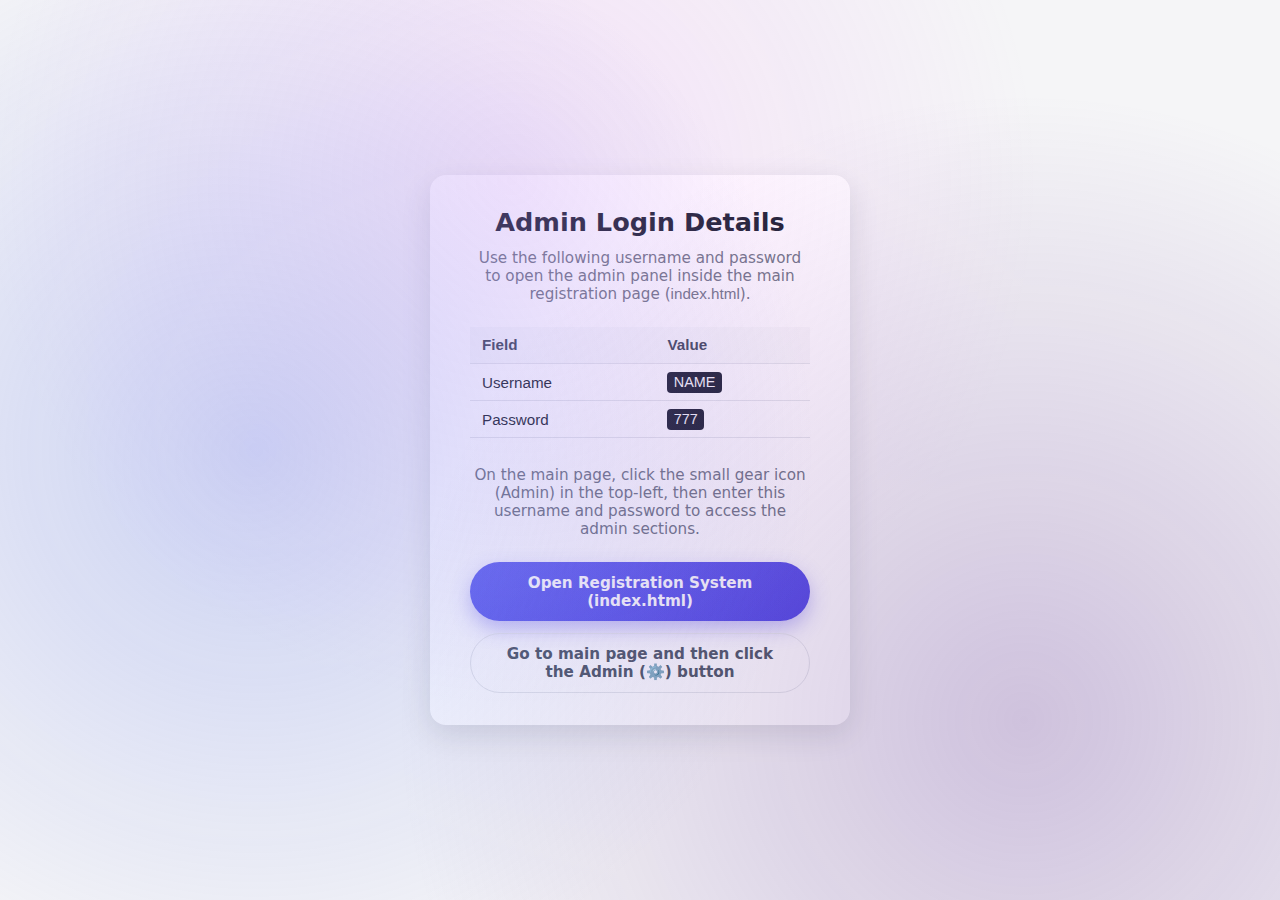
<file: admin.html>
<!DOCTYPE html>
<html lang="en">
<head>
  <meta charset="UTF-8">
  <meta name="viewport" content="width=device-width, initial-scale=1.0">
  <title>Admin Access Info</title>
  <link rel="stylesheet" href="styles.css" type="text/css">
  <style>
    body {
      font-family: system-ui, -apple-system, BlinkMacSystemFont, "Segoe UI", sans-serif;
      background: #f5f5f7;
      margin: 0;
      padding: 0;
      display: flex;
      align-items: center;
      justify-content: center;
      min-height: 100vh;
    }
    .admin-info-card {
      background: #ffffff;
      border-radius: 16px;
      box-shadow: 0 10px 30px rgba(15, 23, 42, 0.12);
      padding: 2rem 2.5rem;
      max-width: 420px;
      width: 100%;
      text-align: center;
    }
    .admin-info-card h1 {
      margin: 0 0 0.75rem;
      font-size: 1.6rem;
      color: #111827;
    }
    .admin-info-card p {
      margin: 0 0 1.5rem;
      color: #6b7280;
      font-size: 0.95rem;
    }
    .credentials-table {
      width: 100%;
      border-collapse: collapse;
      margin-bottom: 1.75rem;
      font-size: 0.95rem;
    }
    .credentials-table th,
    .credentials-table td {
      padding: 0.6rem 0.75rem;
      border-bottom: 1px solid #e5e7eb;
      text-align: left;
    }
    .credentials-table th {
      background: #f9fafb;
      font-weight: 600;
      color: #374151;
    }
    .credentials-table td code {
      background: #111827;
      color: #f9fafb;
      padding: 0.15rem 0.4rem;
      border-radius: 4px;
      font-size: 0.9rem;
    }
    .note {
      font-size: 0.85rem;
      color: #9ca3af;
      margin-bottom: 1.75rem;
    }
    .actions {
      display: flex;
      flex-direction: column;
      gap: 0.75rem;
    }
    .btn-primary,
    .btn-secondary {
      display: inline-flex;
      align-items: center;
      justify-content: center;
      gap: 0.4rem;
      padding: 0.7rem 1.4rem;
      border-radius: 999px;
      border: none;
      cursor: pointer;
      font-weight: 600;
      font-size: 0.95rem;
      text-decoration: none;
      transition: transform 0.1s ease, box-shadow 0.1s ease, background 0.15s ease, color 0.15s ease;
    }
    .btn-primary {
      background: linear-gradient(135deg, #6366f1, #4f46e5);
      color: #ffffff;
      box-shadow: 0 8px 20px rgba(79, 70, 229, 0.35);
    }
    .btn-primary:hover {
      transform: translateY(-1px);
      box-shadow: 0 10px 24px rgba(79, 70, 229, 0.4);
    }
    .btn-secondary {
      background: transparent;
      color: #4b5563;
      border: 1px solid #e5e7eb;
    }
    .btn-secondary:hover {
      background: #f9fafb;
    }
    @media (max-width: 480px) {
      .admin-info-card {
        margin: 1rem;
        padding: 1.5rem 1.25rem;
      }
    }
  </style>
</head>
<body>
  <div class="admin-info-card">
    <h1>Admin Login Details</h1>
    <p>Use the following username and password to open the admin panel inside the main registration page (<code>index.html</code>).</p>

    <table class="credentials-table">
      <thead>
        <tr>
          <th>Field</th>
          <th>Value</th>
        </tr>
      </thead>
      <tbody>
        <tr>
          <td>Username</td>
          <td><code>NAME</code></td>
        </tr>
        <tr>
          <td>Password</td>
          <td><code>777</code></td>
        </tr>
      </tbody>
    </table>

    <p class="note">
      On the main page, click the small gear icon (Admin) in the top-left, then enter this username and password to access the admin sections.
    </p>

    <div class="actions">
      <a href="index.html" class="btn-primary">
        Open Registration System (index.html)
      </a>
      <a href="index.html#admin" class="btn-secondary">
        Go to main page and then click the Admin (⚙️) button
      </a>
    </div>
  </div>
</body>
</html>
</file>
<file: styles.css>
@charset "UTF-8";
    
    * {
      box-sizing: border-box;
      font-family: 'NRT Bold', 'NRT', 'Tahoma', 'Arial Unicode MS', 'Segoe UI', 'Arabic Typesetting', 'Traditional Arabic', 'Microsoft Sans Serif', Arial, sans-serif;
      -webkit-font-smoothing: antialiased;
      -moz-osx-font-smoothing: grayscale;
    }
    
    :root {
      --primary-color: #6366f1;
      --primary-dark: #4f46e5;
      --primary-light: #818cf8;
      --secondary-color: #8b5cf6;
      --success-color: #10b981;
      --danger-color: #ef4444;
      --warning-color: #f59e0b;
      --info-color: #3b82f6;
      --dark-color: #1f2937;
      --light-color: #f9fafb;
      --border-color: #e5e7eb;
      --text-primary: #111827;
      --text-secondary: #6b7280;
      --shadow-sm: 0 1px 2px 0 rgba(0, 0, 0, 0.05);
      --shadow-md: 0 4px 6px -1px rgba(0, 0, 0, 0.1), 0 2px 4px -1px rgba(0, 0, 0, 0.06);
      --shadow-lg: 0 10px 15px -3px rgba(0, 0, 0, 0.1), 0 4px 6px -2px rgba(0, 0, 0, 0.05);
      --shadow-xl: 0 20px 25px -5px rgba(0, 0, 0, 0.1), 0 10px 10px -5px rgba(0, 0, 0, 0.04);
      --gradient-primary: linear-gradient(135deg, #667eea 0%, #764ba2 100%);
      --gradient-success: linear-gradient(135deg, #667eea 0%, #764ba2 100%);
    }
    
    body {
      font-family: 'NRT Bold', 'NRT', 'Tahoma', 'Arial Unicode MS', 'Segoe UI', 'Arabic Typesetting', 'Traditional Arabic', 'Microsoft Sans Serif', Arial, sans-serif;
      margin: 0;
      padding: 0;
      background: linear-gradient(135deg, #667eea 0%, #764ba2 50%, #f093fb 100%);
      background-size: 200% 200%;
      animation: gradientShift 15s ease infinite;
      background-attachment: fixed;
      min-height: 100vh;
      color: var(--text-primary);
      -webkit-font-smoothing: antialiased;
      -moz-osx-font-smoothing: grayscale;
      position: relative;
      overflow-x: hidden;
      font-feature-settings: "kern" 1;
      text-rendering: optimizeLegibility;
      font-variant-ligatures: normal;
      font-kerning: normal;
    }
    body::before {
      content: '';
      position: fixed;
      top: 0;
      left: 0;
      width: 100%;
      height: 100%;
      background: 
        radial-gradient(circle at 20% 50%, rgba(102, 126, 234, 0.3) 0%, transparent 50%),
        radial-gradient(circle at 80% 80%, rgba(118, 75, 162, 0.3) 0%, transparent 50%),
        radial-gradient(circle at 40% 20%, rgba(240, 147, 251, 0.2) 0%, transparent 50%);
      pointer-events: none;
      z-index: 0;
    }
    @keyframes gradientShift {
      0% { background-position: 0% 50%; }
      50% { background-position: 100% 50%; }
      100% { background-position: 0% 50%; }
    }
    body[dir="rtl"] {
      font-family: 'NRT Bold', 'NRT', 'Tahoma', 'Arial Unicode MS', 'Segoe UI', 'Arabic Typesetting', 'Traditional Arabic', 'Microsoft Sans Serif', Arial, sans-serif;
      font-feature-settings: "kern" 1;
      text-rendering: optimizeLegibility;
      direction: rtl;
      unicode-bidi: embed;
      font-variant-ligatures: normal;
      font-kerning: normal;
    }
    
    /* Ensure proper rendering for Arabic and Kurdish text */
    [lang="ar"], [lang="ku"], html[lang="ar"], html[lang="ku"] {
      font-family: 'NRT Bold', 'NRT', 'Tahoma', 'Arial Unicode MS', 'Segoe UI', 'Arabic Typesetting', 'Traditional Arabic', 'Microsoft Sans Serif', Arial, sans-serif;
      font-feature-settings: "kern" 1;
      text-rendering: optimizeLegibility;
      font-variant-ligatures: normal;
      font-kerning: normal;
      -webkit-font-smoothing: antialiased;
      -moz-osx-font-smoothing: grayscale;
      direction: rtl;
      unicode-bidi: embed;
    }
    
    /* Fix for all text elements in RTL */
    html[dir="rtl"] *,
    body[dir="rtl"] * {
      font-family: 'NRT Bold', 'NRT', 'Tahoma', 'Arial Unicode MS', 'Segoe UI', 'Arabic Typesetting', 'Traditional Arabic', 'Microsoft Sans Serif', Arial, sans-serif;
      text-align: inherit;
    }
    
    /* Force RTL direction for text content in RTL mode */
    html[dir="rtl"] p,
    html[dir="rtl"] span:not(.lang-option),
    html[dir="rtl"] div:not(.lang-dropdown):not(.lang-option),
    html[dir="rtl"] label,
    html[dir="rtl"] button,
    html[dir="rtl"] h1,
    html[dir="rtl"] h2,
    html[dir="rtl"] h3,
    html[dir="rtl"] h4,
    html[dir="rtl"] h5,
    html[dir="rtl"] h6 {
      direction: rtl !important;
      unicode-bidi: embed !important;
      text-align: right !important;
      white-space: normal !important;
      word-break: normal !important;
      word-wrap: normal !important;
      text-orientation: mixed;
    }
    
    /* Improve text rendering for RTL languages */
    html[dir="rtl"] input,
    html[dir="rtl"] select,
    html[dir="rtl"] textarea {
      direction: rtl;
      unicode-bidi: embed;
      text-align: right;
      font-family: 'NRT Bold', 'NRT', 'Tahoma', 'Arial Unicode MS', 'Segoe UI', 'Arabic Typesetting', 'Traditional Arabic', 'Microsoft Sans Serif', Arial, sans-serif;
    }
    
    html[dir="rtl"] .container {
      direction: rtl;
    }
    
    html[dir="rtl"] .form-group label {
      text-align: right;
    }
    
    html[dir="rtl"] .admin-panel {
      direction: rtl;
    }
    
    /* Ensure all text elements support Arabic and Kurdish */
    p, span, div, h1, h2, h3, h4, h5, h6, li, td, th, a, button, input, select, textarea, label, option {
      font-family: inherit;
      -webkit-font-smoothing: antialiased;
      -moz-osx-font-smoothing: grayscale;
    }
    
    /* Fix for placeholder text */
    ::placeholder {
      font-family: 'NRT Bold', 'NRT', 'Tahoma', 'Arial Unicode MS', 'Segoe UI', 'Arabic Typesetting', 'Traditional Arabic', 'Microsoft Sans Serif', Arial, sans-serif;
      -webkit-font-smoothing: antialiased;
      -moz-osx-font-smoothing: grayscale;
    }
    
    /* Fix for option elements */
    option {
      font-family: 'NRT Bold', 'NRT', 'Tahoma', 'Arial Unicode MS', 'Segoe UI', 'Arabic Typesetting', 'Traditional Arabic', 'Microsoft Sans Serif', Arial, sans-serif;
      direction: inherit;
    }
    
    /* RTL text direction and bidi - set base direction */
    html[dir="rtl"],
    body[dir="rtl"] {
      direction: rtl !important;
      unicode-bidi: embed !important;
    }
    
    /* RTL for all child elements - ensure proper bidi */
    html[dir="rtl"] *,
    body[dir="rtl"] * {
      unicode-bidi: embed;
    }
    
    /* Critical: Force RTL on all text-containing elements (but don't override more specific rules) */
    html[dir="rtl"] *:not(script):not(style):not(.lang-dropdown):not(.lang-option):not(input):not(select):not(textarea) {
      direction: rtl;
      unicode-bidi: embed;
    }
    
    /* Override for LTR elements within RTL (like language selector) */
    html[dir="rtl"] .lang-dropdown,
    html[dir="rtl"] .lang-option {
      direction: ltr;
      unicode-bidi: embed;
    }
    
    /* Critical fix for Arabic and Kurdish text rendering - ensure fonts are applied */
    html[lang="ar"],
    html[lang="ku"] {
      font-family: 'NRT Bold', 'NRT', 'Tahoma', 'Arial Unicode MS', 'Segoe UI', 'Arabic Typesetting', 'Traditional Arabic', 'Microsoft Sans Serif', Arial, sans-serif;
    }
    
    /* Ensure text elements in RTL languages use proper fonts and direction */
    html[dir="rtl"] body,
    html[dir="rtl"] .container {
      direction: rtl;
      unicode-bidi: embed;
    }
    
    html[dir="rtl"] p,
    html[dir="rtl"] span:not(.lang-option),
    html[dir="rtl"] div:not(.lang-dropdown):not(.lang-option),
    html[dir="rtl"] h1,
    html[dir="rtl"] h2,
    html[dir="rtl"] h3,
    html[dir="rtl"] h4,
    html[dir="rtl"] h5,
    html[dir="rtl"] h6,
    html[dir="rtl"] label,
    html[dir="rtl"] button {
      font-family: 'NRT Bold', 'NRT', 'Tahoma', 'Arial Unicode MS', 'Segoe UI', 'Arabic Typesetting', 'Traditional Arabic', 'Microsoft Sans Serif', Arial, sans-serif;
      direction: rtl;
      unicode-bidi: embed;
      text-align: right;
    }
    
    /* Force proper font rendering for dynamic content */
    .container,
    .admin-panel,
    .form-group,
    .groups-info,
    .group-card {
      font-family: 'NRT Bold', 'NRT', 'Tahoma', 'Arial Unicode MS', 'Segoe UI', 'Arabic Typesetting', 'Traditional Arabic', 'Microsoft Sans Serif', Arial, sans-serif;
    }
    
    /* Ensure text nodes render correctly */
    body {
      font-variant-numeric: normal;
      font-variant-east-asian: normal;
      font-variant-alternates: normal;
    }
    .container {
      max-width: 450px;
      margin: 2rem auto;
      background: rgba(255, 255, 255, 0.95);
      border-radius: 24px;
      box-shadow: 
        0 20px 25px -5px rgba(0, 0, 0, 0.1),
        0 10px 10px -5px rgba(0, 0, 0, 0.04),
        0 0 0 1px rgba(255, 255, 255, 0.5) inset;
      padding: 3rem 2.5rem;
      transition: all 0.4s cubic-bezier(0.4, 0, 0.2, 1);
      backdrop-filter: blur(20px) saturate(180%);
      border: 1px solid rgba(255, 255, 255, 0.3);
      position: relative;
      z-index: 1;
      animation: containerFadeIn 0.6s ease-out;
    }
    @keyframes containerFadeIn {
      from {
        opacity: 0;
        transform: translateY(20px) scale(0.95);
      }
      to {
        opacity: 1;
        transform: translateY(0) scale(1);
      }
    }
    .container:hover {
      transform: translateY(-5px);
      box-shadow: 
        0 25px 30px -5px rgba(0, 0, 0, 0.15),
        0 15px 15px -5px rgba(0, 0, 0, 0.06),
        0 0 0 1px rgba(255, 255, 255, 0.6) inset;
    }
    .container.admin-mode {
      max-width: 100%;
      margin: 0;
      border-radius: 0;
      box-shadow: none;
      padding: 0;
      min-height: 100vh;
    }
    .language-selector {
      margin-bottom: 1.5rem;
      text-align: right;
      position: relative;
    }
    body[dir="rtl"] .language-selector {
      text-align: left;
    }
    .lang-toggle {
      display: inline-flex;
      align-items: center;
      gap: 0.5rem;
      padding: 0.875rem 1.5rem;
      background: linear-gradient(135deg, #667eea 0%, #764ba2 100%);
      color: #ffffff;
      border: none;
      border-radius: 14px;
      cursor: pointer;
      font-size: 0.95rem;
      font-weight: 600;
      transition: all 0.4s cubic-bezier(0.4, 0, 0.2, 1);
      user-select: none;
      box-shadow: 
        0 8px 16px rgba(102, 126, 234, 0.3),
        0 4px 8px rgba(118, 75, 162, 0.2);
      position: relative;
      overflow: hidden;
    }
    .lang-toggle::before {
      content: '';
      position: absolute;
      top: 50%;
      left: 50%;
      width: 0;
      height: 0;
      border-radius: 50%;
      background: rgba(255, 255, 255, 0.2);
      transform: translate(-50%, -50%);
      transition: width 0.5s, height 0.5s;
    }
    .lang-toggle:hover::before {
      width: 200px;
      height: 200px;
    }
    .lang-toggle:hover {
      transform: translateY(-3px) scale(1.05);
      box-shadow: 
        0 12px 24px rgba(102, 126, 234, 0.4),
        0 6px 12px rgba(118, 75, 162, 0.3);
      background: linear-gradient(135deg, #764ba2 0%, #667eea 100%);
    }
    .lang-toggle:active {
      transform: translateY(-1px) scale(1.02);
    }
    .lang-toggle span {
      position: relative;
      z-index: 1;
    }
    .lang-icon {
      font-size: 1.2rem;
    }
    .lang-dropdown {
      position: absolute;
      top: 100%;
      right: 0;
      margin-top: 0.75rem;
      background: #ffffff;
      border: 1px solid var(--border-color);
      border-radius: 16px;
      box-shadow: var(--shadow-xl);
      min-width: 200px;
      z-index: 1000;
      display: none;
      overflow: hidden;
      animation: slideDown 0.3s cubic-bezier(0.4, 0, 0.2, 1);
    }
    @keyframes slideDown {
      from {
        opacity: 0;
        transform: translateY(-10px);
      }
      to {
        opacity: 1;
        transform: translateY(0);
      }
    }
    body[dir="rtl"] .lang-dropdown {
      right: auto;
      left: 0;
    }
    .lang-dropdown.show {
      display: block;
    }
    .lang-option {
      display: flex;
      align-items: center;
      gap: 0.75rem;
      padding: 1rem 1.25rem;
      cursor: pointer;
      transition: all 0.2s cubic-bezier(0.4, 0, 0.2, 1);
      border-bottom: 1px solid var(--border-color);
    }
    .lang-option:last-child {
      border-bottom: none;
    }
    .lang-option:hover {
      background: linear-gradient(135deg, rgba(102, 126, 234, 0.1) 0%, rgba(118, 75, 162, 0.1) 100%);
      transform: translateX(4px);
    }
    body[dir="rtl"] .lang-option:hover {
      transform: translateX(-4px);
    }
    .lang-option.active {
      background: linear-gradient(135deg, rgba(102, 126, 234, 0.15) 0%, rgba(118, 75, 162, 0.15) 100%);
      color: var(--primary-color);
      font-weight: 600;
    }
    .lang-flag {
      font-size: 1.3rem;
      width: 24px;
      text-align: center;
    }
    .lang-name {
      flex: 1;
    }
    .admin-section {
      margin-bottom: 1.5rem;
      padding-bottom: 1rem;
      border-bottom: 2px solid var(--border-color);
    }
    .admin-toggle {
      display: inline-flex;
      align-items: center;
      gap: 0.5rem;
      padding: 0.875rem 1.5rem;
      background: linear-gradient(135deg, #1f2937 0%, #374151 100%);
      color: #ffffff;
      border: none;
      border-radius: 14px;
      cursor: pointer;
      font-size: 0.95rem;
      font-weight: 600;
      transition: all 0.4s cubic-bezier(0.4, 0, 0.2, 1);
      user-select: none;
      box-shadow: 
        0 8px 16px rgba(31, 41, 55, 0.3),
        0 4px 8px rgba(55, 65, 81, 0.2);
      position: relative;
      overflow: hidden;
    }
    .admin-toggle::before {
      content: '';
      position: absolute;
      top: 50%;
      left: 50%;
      width: 0;
      height: 0;
      border-radius: 50%;
      background: rgba(255, 255, 255, 0.2);
      transform: translate(-50%, -50%);
      transition: width 0.5s, height 0.5s;
    }
    .admin-toggle:hover::before {
      width: 250px;
      height: 250px;
    }
    .admin-toggle:hover {
      transform: translateY(-3px) scale(1.05);
      box-shadow: 
        0 12px 24px rgba(31, 41, 55, 0.4),
        0 6px 12px rgba(55, 65, 81, 0.3);
      background: linear-gradient(135deg, #374151 0%, #1f2937 100%);
    }
    .admin-toggle:active {
      transform: translateY(-1px) scale(1.02);
    }
    .admin-toggle span {
      position: relative;
      z-index: 1;
    }
    .admin-panel {
      margin-top: 1rem;
      padding: 2.5rem;
      background: linear-gradient(135deg, rgba(255, 255, 255, 0.98) 0%, rgba(255, 255, 255, 0.95) 100%);
      border: 1px solid rgba(255, 255, 255, 0.3);
      border-radius: 24px;
      display: none;
      box-shadow: 
        0 20px 25px -5px rgba(0, 0, 0, 0.1),
        0 10px 10px -5px rgba(0, 0, 0, 0.04),
        0 0 0 1px rgba(255, 255, 255, 0.5) inset;
      backdrop-filter: blur(20px) saturate(180%);
      position: relative;
      z-index: 1;
    }
    .admin-panel::before {
      content: '';
      position: absolute;
      top: 0;
      left: 0;
      right: 0;
      height: 4px;
      background: linear-gradient(90deg, #667eea 0%, #764ba2 50%, #f093fb 100%);
      border-radius: 24px 24px 0 0;
    }
    .admin-panel.show {
      display: block;
      animation: fadeInScale 0.5s cubic-bezier(0.4, 0, 0.2, 1);
    }
    @keyframes fadeInScale {
      from {
        opacity: 0;
        transform: translateY(-20px) scale(0.95);
      }
      to {
        opacity: 1;
        transform: translateY(0) scale(1);
      }
    }
    @keyframes fadeIn {
      from {
        opacity: 0;
        transform: translateY(-10px);
      }
      to {
        opacity: 1;
        transform: translateY(0);
      }
    }
    /* Full screen admin mode */
    .admin-section.fullscreen {
      position: fixed;
      top: 0;
      left: 0;
      right: 0;
      bottom: 0;
      width: 100%;
      height: 100vh;
      z-index: 9999;
      background: #f5f5f5;
      margin: 0;
      padding: 0;
      border: none;
      overflow-y: auto;
    }
    .admin-section.fullscreen .admin-toggle {
      position: absolute;
      top: 1rem;
      right: 1rem;
      z-index: 10000;
    }
    .admin-section.fullscreen .admin-panel {
      margin-top: 0;
      padding: 2rem;
      background: transparent;
      border: none;
      border-radius: 0;
      min-height: 100vh;
      width: 100%;
    }
    .admin-section.fullscreen .admin-panel.show {
      display: block;
    }
    .admin-section.fullscreen .admin-panel h3 {
      font-size: 2rem;
      margin-bottom: 2rem;
      text-align: center;
    }
    .admin-section.fullscreen .admin-content {
      max-width: 1400px;
      margin: 0 auto;
    }
    .admin-section.fullscreen .admin-tabs {
      margin-bottom: 2rem;
      padding-bottom: 1rem;
    }
    .admin-section.fullscreen .admin-tab {
      font-size: 1.1rem;
      padding: 1rem 2rem;
    }
    .admin-panel h3 {
      margin-top: 0;
      margin-bottom: 1.5rem;
      color: var(--text-primary);
      font-size: 1.75rem;
      font-weight: 700;
      background: linear-gradient(135deg, #667eea 0%, #764ba2 100%);
      -webkit-background-clip: text;
      -webkit-text-fill-color: transparent;
      background-clip: text;
    }
    .admin-stats {
      display: grid;
      grid-template-columns: repeat(auto-fit, minmax(150px, 1fr));
      gap: 1rem;
      margin-bottom: 1.5rem;
    }
    .stat-card {
      background: #fff;
      padding: 1rem;
      border-radius: 6px;
      border: 1px solid #dee2e6;
      text-align: center;
    }
    .stat-value {
      font-size: 1.8rem;
      font-weight: bold;
      color: #007bfc;
      margin-bottom: 0.5rem;
    }
    .stat-label {
      font-size: 0.9rem;
      color: #666;
    }
    .admin-login {
      background: linear-gradient(135deg, rgba(255, 255, 255, 0.98) 0%, rgba(255, 255, 255, 0.95) 100%);
      padding: 2.5rem;
      border-radius: 22px;
      border: 1px solid rgba(255, 255, 255, 0.3);
      margin-bottom: 1.5rem;
      box-shadow: 
        0 20px 40px rgba(0, 0, 0, 0.12),
        0 0 0 1px rgba(255, 255, 255, 0.5) inset;
      backdrop-filter: blur(20px) saturate(180%);
      position: relative;
      overflow: hidden;
    }
    .admin-login::before {
      content: '';
      position: absolute;
      top: 0;
      left: 0;
      right: 0;
      height: 4px;
      background: linear-gradient(90deg, #667eea 0%, #764ba2 100%);
    }
    .admin-login.hidden {
      display: none;
    }
    .admin-stats.hidden {
      display: none;
    }
    .admin-content.hidden {
      display: none;
    }
    .main-content {
      transition: opacity 0.3s ease;
    }
    .main-content.hidden {
      display: none;
    }
    .admin-tabs {
      display: flex;
      gap: 0.5rem;
      margin-bottom: 2rem;
      border-bottom: 2px solid var(--border-color);
      background: rgba(255, 255, 255, 0.5);
      padding: 0.5rem;
      border-radius: 16px;
    }
    .admin-tab {
      flex: 1;
      padding: 1rem 1.5rem;
      background: transparent;
      border: none;
      border-radius: 12px;
      cursor: pointer;
      font-size: 1rem;
      font-weight: 600;
      color: var(--text-secondary);
      transition: all 0.3s cubic-bezier(0.4, 0, 0.2, 1);
      text-align: center;
      position: relative;
    }
    .admin-tab:hover {
      color: var(--primary-color);
      background: rgba(99, 102, 241, 0.1);
      transform: translateY(-2px);
    }
    .admin-tab.active {
      color: #ffffff;
      background: linear-gradient(135deg, #667eea 0%, #764ba2 100%);
      box-shadow: var(--shadow-md);
    }
    .admin-tab.active:hover {
      transform: translateY(-2px);
      box-shadow: var(--shadow-lg);
    }
    .admin-content-section {
      display: none;
      background: rgba(255, 255, 255, 0.9);
      padding: 2.5rem;
      border-radius: 20px;
      border: 1px solid rgba(255, 255, 255, 0.3);
      box-shadow: 
        0 10px 20px rgba(0, 0, 0, 0.08),
        0 0 0 1px rgba(255, 255, 255, 0.5) inset;
      backdrop-filter: blur(15px) saturate(180%);
      animation: fadeInScale 0.4s cubic-bezier(0.4, 0, 0.2, 1);
      position: relative;
      overflow: hidden;
    }
    .admin-content-section::before {
      content: '';
      position: absolute;
      top: 0;
      left: 0;
      right: 0;
      height: 3px;
      background: linear-gradient(90deg, #667eea 0%, #764ba2 100%);
      opacity: 0;
      transition: opacity 0.3s;
    }
    .admin-content-section.active {
      display: block;
    }
    .admin-content-section.active::before {
      opacity: 1;
    }
    .admin-content-section h4 {
      margin-top: 0;
      margin-bottom: 1.5rem;
      color: var(--text-primary);
      font-size: 1.5rem;
      font-weight: 700;
      background: linear-gradient(135deg, #667eea 0%, #764ba2 100%);
      -webkit-background-clip: text;
      -webkit-text-fill-color: transparent;
      background-clip: text;
    }
    .admin-logout {
      text-align: center;
      margin-top: 2rem;
    }
    .admin-logout-btn {
      padding: 0.75rem 2rem;
      background: linear-gradient(135deg, #ef4444 0%, #dc2626 100%);
      color: #fff;
      border: none;
      border-radius: 12px;
      font-size: 1rem;
      font-weight: 600;
      cursor: pointer;
      transition: all 0.3s cubic-bezier(0.4, 0, 0.2, 1);
      box-shadow: var(--shadow-md);
    }
    .admin-logout-btn:hover {
      transform: translateY(-2px);
      box-shadow: var(--shadow-lg);
      background: linear-gradient(135deg, #dc2626 0%, #ef4444 100%);
    }
    .admin-logout.hidden {
      display: none;
    }
    .admin-login h4 {
      margin-top: 0;
      margin-bottom: 1.5rem;
      color: var(--text-primary);
      font-size: 1.5rem;
      font-weight: 700;
      background: linear-gradient(135deg, #667eea 0%, #764ba2 100%);
      -webkit-background-clip: text;
      -webkit-text-fill-color: transparent;
      background-clip: text;
    }
    .admin-form-group {
      margin-bottom: 1.5rem;
    }
    .admin-form-group label {
      display: block;
      margin-bottom: 0.75rem;
      color: var(--text-primary);
      font-weight: 600;
      font-size: 0.95rem;
      letter-spacing: 0.025em;
    }
    .admin-form-group input {
      width: 100%;
      padding: 1rem 1.25rem;
      border: 2px solid var(--border-color);
      border-radius: 12px;
      font-size: 1rem;
      box-sizing: border-box;
      transition: all 0.3s cubic-bezier(0.4, 0, 0.2, 1);
      background: #ffffff;
    }
    .admin-form-group input:focus {
      outline: none;
      border-color: var(--primary-color);
      box-shadow: 0 0 0 4px rgba(99, 102, 241, 0.1);
      transform: translateY(-2px);
    }
    .admin-login-btn {
      width: 100%;
      padding: 1rem 1.5rem;
      background: linear-gradient(135deg, #10b981 0%, #059669 100%);
      color: #fff;
      border: none;
      border-radius: 12px;
      font-size: 1.1rem;
      font-weight: 600;
      cursor: pointer;
      transition: all 0.3s cubic-bezier(0.4, 0, 0.2, 1);
      box-shadow: var(--shadow-md);
      letter-spacing: 0.025em;
    }
    .admin-login-btn:hover {
      transform: translateY(-2px);
      box-shadow: var(--shadow-lg);
      background: linear-gradient(135deg, #059669 0%, #10b981 100%);
    }
    .admin-login-btn:active {
      transform: translateY(0);
    }
    .user-list {
      margin-bottom: 1.5rem;
    }
    .user-list-header {
      display: flex;
      justify-content: space-between;
      align-items: center;
      margin-bottom: 1.5rem;
      padding-bottom: 1rem;
      border-bottom: 2px solid var(--border-color);
    }
    .user-list-header h5 {
      margin: 0;
      color: var(--text-primary);
      font-size: 1.5rem;
      font-weight: 700;
      background: linear-gradient(135deg, #667eea 0%, #764ba2 100%);
      -webkit-background-clip: text;
      -webkit-text-fill-color: transparent;
      background-clip: text;
    }
    .user-count {
      font-size: 0.9rem;
      color: var(--text-secondary);
      background: linear-gradient(135deg, rgba(102, 126, 234, 0.1) 0%, rgba(118, 75, 162, 0.1) 100%);
      padding: 0.5rem 1rem;
      border-radius: 20px;
      font-weight: 600;
    }
    .user-item {
      display: flex;
      align-items: center;
      justify-content: space-between;
      padding: 1.5rem;
      background: rgba(255, 255, 255, 0.95);
      border: 2px solid rgba(255, 255, 255, 0.3);
      border-radius: 18px;
      margin-bottom: 1rem;
      box-shadow: 
        0 4px 12px rgba(0, 0, 0, 0.08),
        0 0 0 1px rgba(255, 255, 255, 0.5) inset;
      transition: all 0.4s cubic-bezier(0.4, 0, 0.2, 1);
      backdrop-filter: blur(15px) saturate(180%);
      position: relative;
      overflow: hidden;
    }
    .user-item::before {
      content: '';
      position: absolute;
      top: 0;
      left: -100%;
      width: 100%;
      height: 100%;
      background: linear-gradient(90deg, transparent, rgba(102, 126, 234, 0.1), transparent);
      transition: left 0.5s;
    }
    .user-item:hover::before {
      left: 100%;
    }
    .user-item:hover {
      box-shadow: 
        0 8px 20px rgba(102, 126, 234, 0.2),
        0 0 0 1px rgba(102, 126, 234, 0.3) inset;
      border-color: var(--primary-color);
      transform: translateY(-4px) scale(1.01);
      background: rgba(255, 255, 255, 1);
    }
    .user-info {
      flex: 1;
      display: flex;
      align-items: center;
      gap: 1rem;
    }
    .user-avatar {
      width: 48px;
      height: 48px;
      border-radius: 50%;
      background: linear-gradient(135deg, #667eea 0%, #764ba2 100%);
      display: flex;
      align-items: center;
      justify-content: center;
      color: #fff;
      font-weight: 700;
      font-size: 1.2rem;
      flex-shrink: 0;
      box-shadow: var(--shadow-md);
    }
    .user-avatar.admin {
      background: linear-gradient(135deg, #ef4444 0%, #dc2626 100%);
    }
    .user-details {
      display: flex;
      flex-direction: column;
      gap: 0.25rem;
    }
    .user-username {
      font-weight: 700;
      color: var(--text-primary);
      font-size: 1.1rem;
    }
    .user-role {
      font-size: 0.85rem;
      color: var(--text-secondary);
      padding: 0.4rem 0.8rem;
      background: linear-gradient(135deg, rgba(102, 126, 234, 0.1) 0%, rgba(118, 75, 162, 0.1) 100%);
      border-radius: 12px;
      display: inline-block;
      width: fit-content;
      font-weight: 600;
    }
    .user-role.admin {
      background: linear-gradient(135deg, rgba(239, 68, 68, 0.15) 0%, rgba(220, 38, 38, 0.15) 100%);
      color: #ef4444;
      font-weight: 700;
    }
    body[dir="rtl"] .user-item {
      flex-direction: row-reverse;
    }
    body[dir="rtl"] .user-info {
      flex-direction: row-reverse;
    }
    /* User Role Sections */
    .user-role-section {
      margin-bottom: 2.5rem;
    }
    .user-role-section-header {
      margin-bottom: 1.5rem;
      padding-bottom: 0.75rem;
      border-bottom: 2px solid rgba(102, 126, 234, 0.2);
    }
    .user-role-title {
      margin: 0;
      font-size: 1.2rem;
      font-weight: 700;
      padding: 0.75rem 1.25rem;
      border-radius: 12px;
      display: inline-block;
    }
    .user-role-title.admin-title {
      background: linear-gradient(135deg, rgba(239, 68, 68, 0.15) 0%, rgba(220, 38, 38, 0.15) 100%);
      color: #ef4444;
      border: 1px solid rgba(239, 68, 68, 0.3);
    }
    .user-role-title.accountant-title {
      background: linear-gradient(135deg, rgba(16, 185, 129, 0.15) 0%, rgba(5, 150, 105, 0.15) 100%);
      color: #10b981;
      border: 1px solid rgba(16, 185, 129, 0.3);
    }
    body[dir="rtl"] .user-actions {
      flex-direction: row-reverse;
    }
    .user-actions {
      display: flex;
      gap: 0.5rem;
    }
    .btn-edit, .btn-delete {
      padding: 0.6rem 1.2rem;
      border: none;
      border-radius: 10px;
      cursor: pointer;
      font-size: 0.9rem;
      font-weight: 600;
      transition: all 0.3s cubic-bezier(0.4, 0, 0.2, 1);
      box-shadow: var(--shadow-sm);
    }
    .btn-edit {
      background: linear-gradient(135deg, #3b82f6 0%, #2563eb 100%);
      color: #fff;
    }
    .btn-edit:hover {
      transform: translateY(-2px);
      box-shadow: var(--shadow-md);
      background: linear-gradient(135deg, #2563eb 0%, #3b82f6 100%);
    }
    .btn-delete {
      background: linear-gradient(135deg, #ef4444 0%, #dc2626 100%);
      color: #fff;
    }
    .btn-delete:hover {
      transform: translateY(-2px);
      box-shadow: var(--shadow-md);
      background: linear-gradient(135deg, #dc2626 0%, #ef4444 100%);
    }
    .btn-save, .btn-cancel {
      padding: 0.6rem 1.2rem;
      border: none;
      border-radius: 10px;
      cursor: pointer;
      font-size: 0.9rem;
      font-weight: 600;
      transition: all 0.3s cubic-bezier(0.4, 0, 0.2, 1);
      box-shadow: var(--shadow-sm);
    }
    .btn-save {
      background: linear-gradient(135deg, #10b981 0%, #059669 100%);
      color: #fff;
    }
    .btn-save:hover {
      transform: translateY(-2px);
      box-shadow: var(--shadow-md);
      background: linear-gradient(135deg, #059669 0%, #10b981 100%);
    }
    .btn-cancel {
      background: linear-gradient(135deg, #6b7280 0%, #4b5563 100%);
      color: #fff;
    }
    .btn-cancel:hover {
      transform: translateY(-2px);
      box-shadow: var(--shadow-md);
      background: linear-gradient(135deg, #4b5563 0%, #6b7280 100%);
    }
    .user-edit-input {
      padding: 0.75rem 1rem;
      border: 2px solid var(--border-color);
      border-radius: 10px;
      font-size: 1rem;
      width: 200px;
      transition: all 0.3s cubic-bezier(0.4, 0, 0.2, 1);
    }
    .user-edit-input:focus {
      outline: none;
      border-color: var(--primary-color);
      box-shadow: 0 0 0 4px rgba(99, 102, 241, 0.1);
    }
    .add-user-form {
      background: linear-gradient(135deg, rgba(255, 255, 255, 0.95) 0%, rgba(255, 255, 255, 0.9) 100%);
      padding: 2.5rem;
      border-radius: 22px;
      border: 1px solid rgba(255, 255, 255, 0.3);
      margin-bottom: 2rem;
      box-shadow: 
        0 15px 30px rgba(0, 0, 0, 0.1),
        0 0 0 1px rgba(255, 255, 255, 0.5) inset;
      backdrop-filter: blur(20px) saturate(180%);
      position: relative;
      overflow: hidden;
    }
    .add-user-form::before {
      content: '';
      position: absolute;
      top: 0;
      left: 0;
      right: 0;
      height: 4px;
      background: linear-gradient(90deg, #667eea 0%, #764ba2 100%);
    }
    .add-user-form h5 {
      margin-top: 0;
      margin-bottom: 1.5rem;
      color: var(--text-primary);
      font-size: 1.5rem;
      font-weight: 700;
      background: linear-gradient(135deg, #667eea 0%, #764ba2 100%);
      -webkit-background-clip: text;
      -webkit-text-fill-color: transparent;
      background-clip: text;
    }
    .group-settings-card {
      background: linear-gradient(135deg, rgba(255, 255, 255, 0.95) 0%, rgba(255, 255, 255, 0.9) 100%);
      border: 1px solid rgba(102, 126, 234, 0.2);
      border-radius: 16px;
      padding: 1.5rem;
      margin-bottom: 1.5rem;
      box-shadow: 0 4px 6px -1px rgba(0, 0, 0, 0.1), 0 2px 4px -1px rgba(0, 0, 0, 0.06);
    }
    .group-settings-card h5 {
      margin-top: 0;
      margin-bottom: 1.25rem;
      color: var(--text-primary);
      font-size: 1.25rem;
      font-weight: 700;
      background: linear-gradient(135deg, #667eea 0%, #764ba2 100%);
      -webkit-background-clip: text;
      -webkit-text-fill-color: transparent;
      background-clip: text;
    }
    .btn-save-settings {
      padding: 0.875rem 2rem;
      background: linear-gradient(135deg, #667eea 0%, #764ba2 100%);
      color: #fff;
      border: none;
      border-radius: 12px;
      cursor: pointer;
      font-size: 1rem;
      font-weight: 600;
      transition: all 0.3s cubic-bezier(0.4, 0, 0.2, 1);
      box-shadow: var(--shadow-md);
      letter-spacing: 0.025em;
      margin-top: 1rem;
    }
    .btn-save-settings:hover {
      transform: translateY(-2px);
      box-shadow: var(--shadow-lg);
      background: linear-gradient(135deg, #764ba2 0%, #667eea 100%);
    }
    .btn-save-settings:active {
      transform: translateY(0);
    }
    .settings-section-divider {
      margin-bottom: 2rem;
    }
    .website-settings-card {
      background: linear-gradient(135deg, rgba(255, 255, 255, 0.95) 0%, rgba(255, 255, 255, 0.9) 100%);
      border: 1px solid rgba(102, 126, 234, 0.2);
      border-radius: 16px;
      padding: 1.5rem;
      margin-bottom: 1.5rem;
      box-shadow: 0 4px 6px -1px rgba(0, 0, 0, 0.1), 0 2px 4px -1px rgba(0, 0, 0, 0.06);
    }
    .btn-activate-website {
      padding: 0.875rem 2rem;
      color: #fff;
      border: none;
      border-radius: 12px;
      cursor: pointer;
      font-size: 1rem;
      font-weight: 600;
      transition: all 0.3s cubic-bezier(0.4, 0, 0.2, 1);
      box-shadow: var(--shadow-md);
      letter-spacing: 0.025em;
    }
    .btn-activate-website:hover {
      transform: translateY(-2px);
      box-shadow: var(--shadow-lg);
    }
    .btn-activate-website:active {
      transform: translateY(0);
    }
    .company-management-card {
      background: linear-gradient(135deg, rgba(255, 255, 255, 0.95) 0%, rgba(255, 255, 255, 0.9) 100%);
      border: 1px solid rgba(102, 126, 234, 0.2);
      border-radius: 16px;
      padding: 1.5rem;
      margin-bottom: 1.5rem;
      box-shadow: 0 4px 6px -1px rgba(0, 0, 0, 0.1), 0 2px 4px -1px rgba(0, 0, 0, 0.06);
    }
    .company-management-card h5 {
      margin-top: 0;
      margin-bottom: 1.25rem;
      color: var(--text-primary);
      font-size: 1.25rem;
      font-weight: 700;
      background: linear-gradient(135deg, #667eea 0%, #764ba2 100%);
      -webkit-background-clip: text;
      -webkit-text-fill-color: transparent;
      background-clip: text;
    }
    .add-company-form {
      margin-bottom: 1.5rem;
    }
    .btn-add-company {
      padding: 0.875rem 1.5rem;
      background: linear-gradient(135deg, #667eea 0%, #764ba2 100%);
      color: #fff;
      border: none;
      border-radius: 12px;
      cursor: pointer;
      font-size: 1rem;
      font-weight: 600;
      transition: all 0.3s cubic-bezier(0.4, 0, 0.2, 1);
      box-shadow: var(--shadow-md);
      letter-spacing: 0.025em;
    }
    .btn-add-company:hover {
      transform: translateY(-2px);
      box-shadow: var(--shadow-lg);
      background: linear-gradient(135deg, #764ba2 0%, #667eea 100%);
    }
    .btn-add-company:active {
      transform: translateY(0);
    }
    .manual-companies-list {
      display: flex;
      flex-direction: column;
      gap: 0.75rem;
      max-height: 400px;
      overflow-y: auto;
      padding: 1rem;
      background: rgba(102, 126, 234, 0.05);
      border-radius: 12px;
    }
    .manual-company-item {
      display: flex;
      align-items: center;
      gap: 1rem;
      padding: 1rem;
      background: rgba(255, 255, 255, 0.8);
      border-radius: 10px;
      border-left: 4px solid #667eea;
      box-shadow: 0 2px 4px rgba(0, 0, 0, 0.05);
    }
    .company-number {
      font-weight: 700;
      color: #667eea;
      min-width: 2rem;
    }
    .company-name {
      flex: 1;
      font-weight: 600;
      color: var(--text-primary);
    }
    .btn-delete-company {
      padding: 0.5rem 1rem;
      background: linear-gradient(135deg, #ef4444 0%, #dc2626 100%);
      color: #fff;
      border: none;
      border-radius: 8px;
      cursor: pointer;
      font-size: 0.875rem;
      font-weight: 600;
      transition: all 0.3s cubic-bezier(0.4, 0, 0.2, 1);
      box-shadow: var(--shadow-sm);
    }
    .btn-delete-company:hover {
      transform: translateY(-1px);
      box-shadow: var(--shadow-md);
      background: linear-gradient(135deg, #dc2626 0%, #ef4444 100%);
    }
    .btn-delete-company:active {
      transform: translateY(0);
    }
    .btn-edit-company {
      padding: 0.5rem 1rem;
      background: linear-gradient(135deg, #667eea 0%, #764ba2 100%);
      color: #fff;
      border: none;
      border-radius: 8px;
      cursor: pointer;
      font-size: 0.875rem;
      font-weight: 600;
      transition: all 0.3s cubic-bezier(0.4, 0, 0.2, 1);
      box-shadow: var(--shadow-sm);
    }
    .btn-edit-company:hover {
      transform: translateY(-1px);
      box-shadow: var(--shadow-md);
      background: linear-gradient(135deg, #764ba2 0%, #667eea 100%);
    }
    .btn-edit-company:active {
      transform: translateY(0);
    }
    .btn-save-company {
      padding: 0.5rem 1rem;
      background: linear-gradient(135deg, #10b981 0%, #059669 100%);
      color: #fff;
      border: none;
      border-radius: 8px;
      cursor: pointer;
      font-size: 0.875rem;
      font-weight: 600;
      transition: all 0.3s cubic-bezier(0.4, 0, 0.2, 1);
      box-shadow: var(--shadow-sm);
    }
    .btn-save-company:hover {
      transform: translateY(-1px);
      box-shadow: var(--shadow-md);
      background: linear-gradient(135deg, #059669 0%, #10b981 100%);
    }
    .btn-save-company:active {
      transform: translateY(0);
    }
    .btn-cancel-company {
      padding: 0.5rem 1rem;
      background: linear-gradient(135deg, #6b7280 0%, #4b5563 100%);
      color: #fff;
      border: none;
      border-radius: 8px;
      cursor: pointer;
      font-size: 0.875rem;
      font-weight: 600;
      transition: all 0.3s cubic-bezier(0.4, 0, 0.2, 1);
      box-shadow: var(--shadow-sm);
    }
    .btn-cancel-company:hover {
      transform: translateY(-1px);
      box-shadow: var(--shadow-md);
      background: linear-gradient(135deg, #4b5563 0%, #6b7280 100%);
    }
    .btn-cancel-company:active {
      transform: translateY(0);
    }
    #company-search-input {
      transition: all 0.3s cubic-bezier(0.4, 0, 0.2, 1);
    }
    #company-search-input:focus {
      outline: none;
      border-color: #667eea !important;
      box-shadow: 0 0 0 3px rgba(102, 126, 234, 0.1);
    }
    #company-search-input::placeholder {
      color: #999;
    }
    #main-company-search-input {
      transition: all 0.3s cubic-bezier(0.4, 0, 0.2, 1);
    }
    #main-company-search-input:focus {
      outline: none;
      border-color: #667eea !important;
      box-shadow: 0 0 0 3px rgba(102, 126, 234, 0.1);
    }
    #main-company-search-input::placeholder {
      color: #999;
    }
    .company-dropdown {
      position: absolute;
      top: 100%;
      left: 0;
      right: 0;
      background: rgba(255, 255, 255, 0.98);
      border: 1px solid rgba(102, 126, 234, 0.3);
      border-radius: 8px;
      box-shadow: 0 4px 12px rgba(0, 0, 0, 0.15);
      max-height: 250px;
      overflow-y: auto;
      z-index: 1000;
      margin-top: 0.25rem;
    }
    .company-dropdown-item {
      padding: 0.75rem 1rem;
      cursor: pointer;
      transition: all 0.2s ease;
      border-bottom: 1px solid rgba(102, 126, 234, 0.1);
      font-size: 0.95rem;
      color: var(--text-primary);
    }
    .company-dropdown-item:last-child {
      border-bottom: none;
    }
    .company-dropdown-item:hover {
      background: linear-gradient(135deg, rgba(102, 126, 234, 0.1) 0%, rgba(118, 75, 162, 0.1) 100%);
      color: #667eea;
      font-weight: 600;
    }
    .company-dropdown-item:active {
      background: linear-gradient(135deg, rgba(102, 126, 234, 0.2) 0%, rgba(118, 75, 162, 0.2) 100%);
    }
    .manual-companies-display {
      background: linear-gradient(135deg, rgba(255, 255, 255, 0.95) 0%, rgba(255, 255, 255, 0.9) 100%);
      border: 1px solid rgba(102, 126, 234, 0.2);
      border-radius: 20px;
      padding: 2rem;
      margin-bottom: 2rem;
      box-shadow: 0 10px 25px rgba(0, 0, 0, 0.1);
    }
    .companies-display-title {
      margin-top: 0;
      margin-bottom: 1.5rem;
      color: var(--text-primary);
      font-size: 1.5rem;
      font-weight: 700;
      background: linear-gradient(135deg, #667eea 0%, #764ba2 100%);
      -webkit-background-clip: text;
      -webkit-text-fill-color: transparent;
      background-clip: text;
    }
    .companies-display-list {
      display: grid;
      grid-template-columns: repeat(auto-fill, minmax(250px, 1fr));
      gap: 1rem;
      max-height: 500px;
      overflow-y: auto;
      padding: 1rem;
      background: rgba(102, 126, 234, 0.05);
      border-radius: 12px;
    }
    .company-display-item {
      display: flex;
      align-items: center;
      gap: 0.75rem;
      padding: 0.875rem 1rem;
      background: rgba(255, 255, 255, 0.9);
      border-radius: 10px;
      border-left: 3px solid #667eea;
      box-shadow: 0 2px 4px rgba(0, 0, 0, 0.05);
      transition: transform 0.2s, box-shadow 0.2s, background 0.2s;
      cursor: pointer;
    }
    .company-display-item:hover {
      transform: translateY(-2px);
      box-shadow: 0 4px 8px rgba(0, 0, 0, 0.1);
      background: linear-gradient(135deg, rgba(102, 126, 234, 0.1) 0%, rgba(118, 75, 162, 0.1) 100%);
    }
    .company-display-item:active {
      transform: translateY(0);
      box-shadow: 0 2px 4px rgba(0, 0, 0, 0.1);
    }
    .company-display-item-compact {
      display: flex;
      align-items: center;
      gap: 0.5rem;
      padding: 0.5rem 0.75rem;
      background: rgba(255, 255, 255, 0.9);
      border-radius: 8px;
      border-left: 2px solid #667eea;
      box-shadow: 0 1px 3px rgba(0, 0, 0, 0.05);
      transition: all 0.2s ease;
      cursor: pointer;
      font-size: 0.85rem;
      min-height: 2rem;
    }
    .company-display-item-compact:hover {
      background: linear-gradient(135deg, rgba(102, 126, 234, 0.1) 0%, rgba(118, 75, 162, 0.1) 100%);
      box-shadow: 0 2px 6px rgba(0, 0, 0, 0.1);
      transform: translateX(2px);
    }
    .company-display-item-compact:active {
      transform: translateX(0);
    }
    .company-display-item-compact .company-display-number {
      font-weight: 700;
      color: #667eea;
      min-width: 1.5rem;
      font-size: 0.9rem;
    }
    .company-display-item-compact .company-display-name {
      flex: 1;
      font-weight: 600;
      color: var(--text-primary);
      font-size: 0.9rem;
    }
    #toggleCompanyNamesBtn:hover {
      transform: translateY(-1px);
      box-shadow: 0 4px 8px rgba(102, 126, 234, 0.3);
    }
    #toggleCompanyNamesBtn:active {
      transform: translateY(0);
    }
    #showCompanyNamesBtn:hover {
      transform: translateY(-2px);
      box-shadow: 0 6px 16px rgba(102, 126, 234, 0.4);
      background: linear-gradient(135deg, #764ba2 0%, #667eea 100%);
    }
    #showCompanyNamesBtn:active,
    #showCompanyNamesBelowPhone:active {
      transform: translateY(0);
      box-shadow: 0 4px 12px rgba(102, 126, 234, 0.3);
    }
    .selected-company-display {
      background: linear-gradient(135deg, rgba(102, 126, 234, 0.1) 0%, rgba(118, 75, 162, 0.1) 100%);
      border: 2px solid rgba(102, 126, 234, 0.3);
      border-radius: 12px;
      padding: 1rem 1.25rem;
      margin-top: 0.5rem;
      transition: all 0.3s cubic-bezier(0.4, 0, 0.2, 1);
      box-shadow: 0 2px 8px rgba(102, 126, 234, 0.15);
      display: flex;
      align-items: center;
      justify-content: space-between;
      cursor: pointer;
    }
    .selected-company-display:hover {
      background: linear-gradient(135deg, rgba(102, 126, 234, 0.15) 0%, rgba(118, 75, 162, 0.15) 100%);
      border-color: rgba(102, 126, 234, 0.5);
      box-shadow: 0 4px 12px rgba(102, 126, 234, 0.25);
      transform: translateY(-1px);
    }
    .selected-company-display:active {
      transform: translateY(0);
    }
    .selected-company-display .toggle-icon {
      transition: transform 0.3s ease;
      font-size: 0.9rem;
      color: #667eea;
      margin-left: 0.5rem;
    }
    .selected-company-display:hover .toggle-icon {
      transform: scale(1.2);
    }
    .company-display-number {
      font-weight: 700;
      color: #667eea;
      min-width: 1.5rem;
      font-size: 0.9rem;
    }
    .company-display-name {
      flex: 1;
      font-weight: 600;
      color: var(--text-primary);
      font-size: 0.95rem;
    }
    .form-row {
      display: flex;
      gap: 1rem;
      margin-bottom: 1rem;
    }
    .form-row .admin-form-group {
      flex: 1;
      margin-bottom: 0;
    }
    .btn-add-user {
      padding: 0.875rem 2rem;
      background: linear-gradient(135deg, #10b981 0%, #059669 100%);
      color: #fff;
      border: none;
      border-radius: 12px;
      cursor: pointer;
      font-size: 1rem;
      font-weight: 600;
      transition: all 0.3s cubic-bezier(0.4, 0, 0.2, 1);
      box-shadow: var(--shadow-md);
      letter-spacing: 0.025em;
    }
    .btn-add-user:hover {
      transform: translateY(-2px);
      box-shadow: var(--shadow-lg);
      background: linear-gradient(135deg, #059669 0%, #10b981 100%);
    }
    .btn-add-user:active {
      transform: translateY(0);
    }
    .form-group {
      margin-bottom: 2rem;
      position: relative;
    }
    .form-group::after {
      content: '';
      position: absolute;
      bottom: -0.5rem;
      left: 0;
      width: 0;
      height: 2px;
      background: linear-gradient(90deg, #667eea 0%, #764ba2 100%);
      transition: width 0.3s;
    }
    .form-group:focus-within::after {
      width: 100%;
    }
    label {
      display: block;
      margin-bottom: 0.875rem;
      color: var(--text-primary);
      font-weight: 700;
      font-size: 0.875rem;
      letter-spacing: 0.03em;
      opacity: 0.9;
      transition: all 0.3s;
      font-family: 'NRT Bold', 'NRT', 'Tahoma', 'Arial Unicode MS', 'Segoe UI', 'Arabic Typesetting', 'Traditional Arabic', 'Microsoft Sans Serif', Arial, sans-serif;
      font-feature-settings: "kern" 1;
      text-rendering: optimizeLegibility;
      font-variant-ligatures: normal;
      font-kerning: normal;
      -webkit-font-smoothing: antialiased;
      -moz-osx-font-smoothing: grayscale;
    }
    /* Only apply uppercase to English labels */
    html[lang="en"] label,
    html:not([lang="ar"]):not([lang="ku"]) label {
      text-transform: uppercase;
    }
    /* Don't apply uppercase to Arabic and Kurdish */
    html[lang="ar"] label,
    html[lang="ku"] label,
    html[dir="rtl"] label {
      text-transform: none;
    }
    .form-group:focus-within label {
      color: var(--primary-color);
      opacity: 1;
    }
    input, select {
      width: 100%;
      padding: 1.125rem 1.5rem;
      border: 2px solid var(--border-color);
      border-radius: 14px;
      font-size: 1rem;
      box-sizing: border-box;
      transition: all 0.3s cubic-bezier(0.4, 0, 0.2, 1);
      background: rgba(255, 255, 255, 0.9);
      color: var(--text-primary);
      backdrop-filter: blur(10px);
      font-family: 'NRT Bold', 'NRT', 'Tahoma', 'Arial Unicode MS', 'Segoe UI', 'Arabic Typesetting', 'Traditional Arabic', 'Microsoft Sans Serif', Arial, sans-serif;
      font-feature-settings: "kern" 1;
      text-rendering: optimizeLegibility;
      font-variant-ligatures: normal;
      font-kerning: normal;
      -webkit-font-smoothing: antialiased;
      -moz-osx-font-smoothing: grayscale;
    }
    input:focus, select:focus {
      outline: none;
      border-color: var(--primary-color);
      box-shadow: 
        0 0 0 4px rgba(99, 102, 241, 0.15),
        0 4px 12px rgba(99, 102, 241, 0.2);
      transform: translateY(-2px);
      background: #ffffff;
    }
    input:hover, select:hover {
      border-color: rgba(99, 102, 241, 0.5);
      background: #ffffff;
    }
    input::placeholder, select::placeholder {
      color: var(--text-secondary);
      opacity: 0.7;
    }
    button {
      width: 100%;
      padding: 1.125rem 1.75rem;
      background: linear-gradient(135deg, #667eea 0%, #764ba2 100%);
      color: #ffffff;
      border: none;
      font-size: 1.1rem;
      font-weight: 600;
      border-radius: 14px;
      cursor: pointer;
      margin-top: 1.5rem;
      transition: all 0.4s cubic-bezier(0.4, 0, 0.2, 1);
      box-shadow: 
        0 10px 20px rgba(102, 126, 234, 0.3),
        0 4px 8px rgba(118, 75, 162, 0.2);
      letter-spacing: 0.05em;
      position: relative;
      overflow: hidden;
      font-family: 'NRT Bold', 'NRT', 'Tahoma', 'Arial Unicode MS', 'Segoe UI', 'Arabic Typesetting', 'Traditional Arabic', 'Microsoft Sans Serif', Arial, sans-serif;
      font-feature-settings: "kern" 1;
      text-rendering: optimizeLegibility;
      font-variant-ligatures: normal;
      font-kerning: normal;
      -webkit-font-smoothing: antialiased;
      -moz-osx-font-smoothing: grayscale;
    }
    button::before {
      content: '';
      position: absolute;
      top: 50%;
      left: 50%;
      width: 0;
      height: 0;
      border-radius: 50%;
      background: rgba(255, 255, 255, 0.3);
      transform: translate(-50%, -50%);
      transition: width 0.6s, height 0.6s;
    }
    button:hover::before {
      width: 300px;
      height: 300px;
    }
    button:hover {
      transform: translateY(-3px) scale(1.02);
      box-shadow: 
        0 15px 30px rgba(102, 126, 234, 0.4),
        0 8px 16px rgba(118, 75, 162, 0.3);
      background: linear-gradient(135deg, #764ba2 0%, #667eea 100%);
    }
    button:active {
      transform: translateY(-1px) scale(0.98);
    }
    button span {
      position: relative;
      z-index: 1;
    }
    /* Admin section visible on all devices */
    @media (max-width: 768px) {
      .container {
        padding: 1rem 0.5rem;
      }
      input, select {
        font-size: 0.98rem;
      }
    }
    /* Desktop styles for admin */
    @media (min-width: 769px) {
      .admin-section.fullscreen .admin-content {
        max-width: 1200px;
        margin: 0 auto;
        padding: 2rem;
      }
      .admin-section.fullscreen .admin-panel {
        max-width: 1200px;
        margin: 0 auto;
      }
    }
    @media (max-width: 480px) {
      .container {
        padding: 1rem 0.5rem;
      }
      input, select {
        font-size: 0.98rem;
      }
    }
    
    /* Group Information Display */
    .groups-info {
      margin-bottom: 2.5rem;
      padding: 2rem;
      background: linear-gradient(135deg, rgba(255, 255, 255, 0.95) 0%, rgba(255, 255, 255, 0.9) 100%);
      border-radius: 20px;
      border: 1px solid rgba(255, 255, 255, 0.3);
      box-shadow: 
        0 10px 20px rgba(0, 0, 0, 0.08),
        0 0 0 1px rgba(255, 255, 255, 0.5) inset;
      backdrop-filter: blur(15px) saturate(180%);
    }
    .groups-info-title {
      margin: 0 0 1.5rem 0;
      color: var(--text-primary);
      font-size: 1.5rem;
      font-weight: 700;
      background: linear-gradient(135deg, #667eea 0%, #764ba2 100%);
      -webkit-background-clip: text;
      -webkit-text-fill-color: transparent;
      background-clip: text;
      text-align: center;
    }
    .groups-grid {
      display: grid;
      grid-template-columns: repeat(auto-fit, minmax(200px, 1fr));
      gap: 1.25rem;
    }
    .group-card {
      background: rgba(255, 255, 255, 0.95);
      border: 2px solid rgba(255, 255, 255, 0.3);
      border-radius: 16px;
      padding: 1.5rem;
      box-shadow: 
        0 4px 12px rgba(0, 0, 0, 0.08),
        0 0 0 1px rgba(255, 255, 255, 0.5) inset;
      transition: all 0.4s cubic-bezier(0.4, 0, 0.2, 1);
      backdrop-filter: blur(15px) saturate(180%);
      position: relative;
      overflow: hidden;
    }
    .group-card.clickable {
      cursor: pointer;
    }
    .group-card.clickable:hover {
      transform: translateY(-4px) scale(1.02);
      box-shadow: 
        0 8px 20px rgba(102, 126, 234, 0.2),
        0 0 0 1px rgba(102, 126, 234, 0.3) inset;
      border-color: var(--primary-color);
    }
    .group-card.selected {
      border-color: var(--primary-color);
      border-width: 3px;
      background: rgba(102, 126, 234, 0.05);
      box-shadow: 
        0 8px 20px rgba(102, 126, 234, 0.3),
        0 0 0 2px rgba(102, 126, 234, 0.2) inset;
    }
    .group-card.selected::before {
      background: linear-gradient(90deg, #667eea 0%, #764ba2 100%);
      height: 5px;
    }
    .group-card::before {
      content: '';
      position: absolute;
      top: 0;
      left: 0;
      right: 0;
      height: 4px;
      background: linear-gradient(90deg, #667eea 0%, #764ba2 100%);
    }
    .group-header {
      display: flex;
      align-items: center;
      gap: 0.75rem;
      margin-bottom: 1.25rem;
      padding-bottom: 1rem;
      border-bottom: 2px solid rgba(102, 126, 234, 0.1);
    }
    .group-letter {
      width: 40px;
      height: 40px;
      border-radius: 50%;
      background: linear-gradient(135deg, #667eea 0%, #764ba2 100%);
      display: flex;
      align-items: center;
      justify-content: center;
      color: #fff;
      font-weight: 700;
      font-size: 1.25rem;
      box-shadow: var(--shadow-md);
    }
    .group-number {
      font-weight: 700;
      font-size: 1.1rem;
      color: var(--text-primary);
    }
    .group-details {
      display: flex;
      flex-direction: column;
      gap: 0.75rem;
    }
    .group-remaining,
    .group-count,
    .group-time,
    .group-day,
    .group-date {
      display: flex;
      justify-content: space-between;
      align-items: center;
      font-size: 0.9rem;
    }
    .group-label {
      color: var(--text-secondary);
      font-weight: 600;
    }
    .group-value {
      color: var(--text-primary);
      font-weight: 700;
      font-size: 1rem;
    }
    .group-remaining .group-value {
      color: var(--success-color);
      font-size: 1.1rem;
    }
    .group-card.closed {
      background: linear-gradient(135deg, rgba(239, 68, 68, 0.1) 0%, rgba(220, 38, 38, 0.15) 100%);
      border-color: rgba(239, 68, 68, 0.3);
      opacity: 0.85;
    }
    .group-card.closed .group-remaining .group-value {
      color: #ef4444;
      font-weight: 800;
    }
    .group-companies {
      display: flex;
      flex-direction: column;
      gap: 0.5rem;
      font-size: 0.85rem;
      margin-top: 0.5rem;
    }
    .group-companies .group-label {
      font-size: 0.8rem;
      margin-bottom: 0.25rem;
    }
    .group-companies-list {
      display: flex;
      flex-direction: column;
      gap: 0.35rem;
      max-height: 120px;
      overflow-y: auto;
      padding: 0.5rem;
      background: rgba(102, 126, 234, 0.05);
      border-radius: 8px;
    }
    .company-item {
      padding: 0.4rem 0.6rem;
      background: rgba(255, 255, 255, 0.7);
      border-radius: 6px;
      font-size: 0.85rem;
      color: var(--text-primary);
      font-weight: 600;
      border-left: 3px solid #667eea;
    }
    .company-item.no-companies {
      color: var(--text-secondary);
      font-weight: 500;
      font-style: italic;
      border-left-color: transparent;
      background: transparent;
    }
    .group-card[data-group="A"] .group-letter {
      background: linear-gradient(135deg, #667eea 0%, #764ba2 100%);
    }
    .group-card[data-group="B"] .group-letter {
      background: linear-gradient(135deg, #10b981 0%, #059669 100%);
    }
    .group-card[data-group="C"] .group-letter {
      background: linear-gradient(135deg, #3b82f6 0%, #2563eb 100%);
    }
    .group-card[data-group="D"] .group-letter {
      background: linear-gradient(135deg, #f59e0b 0%, #d97706 100%);
    }
    @media (max-width: 768px) {
      .groups-grid {
        grid-template-columns: repeat(2, 1fr);
        gap: 1rem;
      }
      .group-card {
        padding: 1.25rem;
      }
    }
    @media (max-width: 480px) {
      .groups-grid {
        grid-template-columns: 1fr;
      }
      .groups-info {
        padding: 1.5rem 1rem;
      }
    }
    
    /* Selected Group Display */
    .selected-group-display {
      padding: 1rem 1.5rem;
      background: rgba(102, 126, 234, 0.1);
      border: 2px solid rgba(102, 126, 234, 0.3);
      border-radius: 12px;
      font-size: 1.1rem;
      font-weight: 600;
      color: var(--primary-color);
      text-align: center;
      min-height: 3rem;
      display: flex;
      align-items: center;
      justify-content: center;
      transition: all 0.3s;
    }
    .selected-group-display strong {
      color: var(--primary-color);
      font-size: 1.2rem;
    }
    html[dir="rtl"] .selected-group-display {
      text-align: center;
    }
</file>
